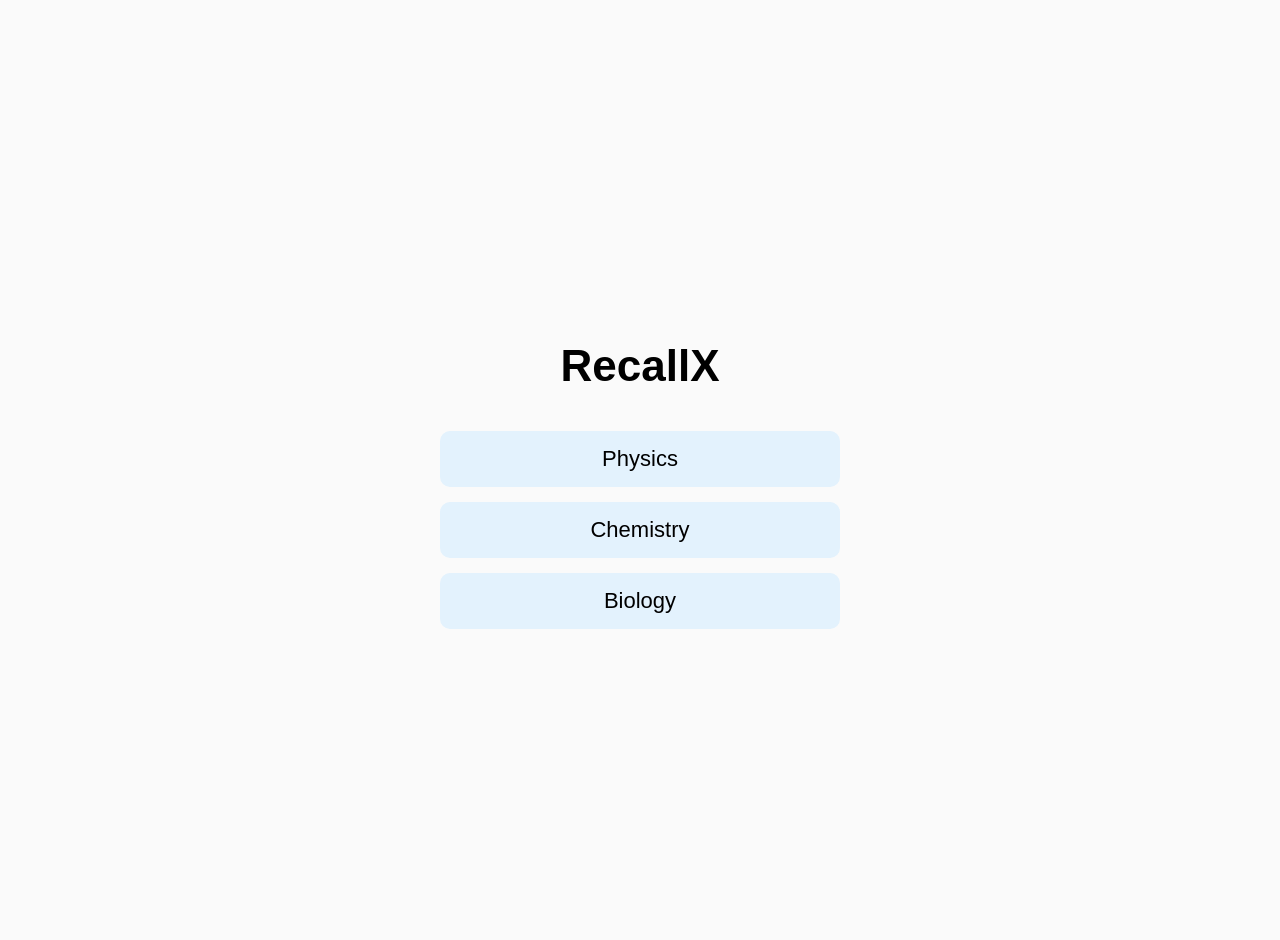
<file: index.html>
<!DOCTYPE html>
<html>
<head>
  <title>RecallX</title>

  <!-- Mobile responsiveness -->
  <meta name="viewport" content="width=device-width, initial-scale=1.0">

  <link rel="stylesheet" href="styles.css">

  <style>
    body {
      background-color: #fafafa;
    }

    h1 {
      font-size: 36px;
      margin-bottom: 40px;
    }

    .container {
      display: flex;
      flex-direction: column;
      gap: 15px;
      width: 100%;
      max-width: 400px;
    }

    .subject {
      padding: 15px;
      font-size: 20px;
      border-radius: 10px;
      background-color: #e3f2fd;
      cursor: pointer;
      transition: 0.2s;
      user-select: none;
    }

    .subject:active {
      transform: scale(0.97);
      background-color: #bbdefb;
    }

    @media (min-width: 600px) {
      h1 {
        font-size: 44px;
      }

      .subject {
        font-size: 22px;
      }
    }
  </style>
</head>

<body class="centered">

<h1>RecallX</h1>

<div class="container">
  <div class="subject" onclick="goTo('physics/index.html')">Physics</div>
  <div class="subject" onclick="goTo('chemistry/index.html')">Chemistry</div>
  <div class="subject" onclick="goTo('biology/index.html')">Biology</div>
</div>

<script>
function goTo(page) {
  window.location.href = page;
}
</script>

</body>
</html>
</file>
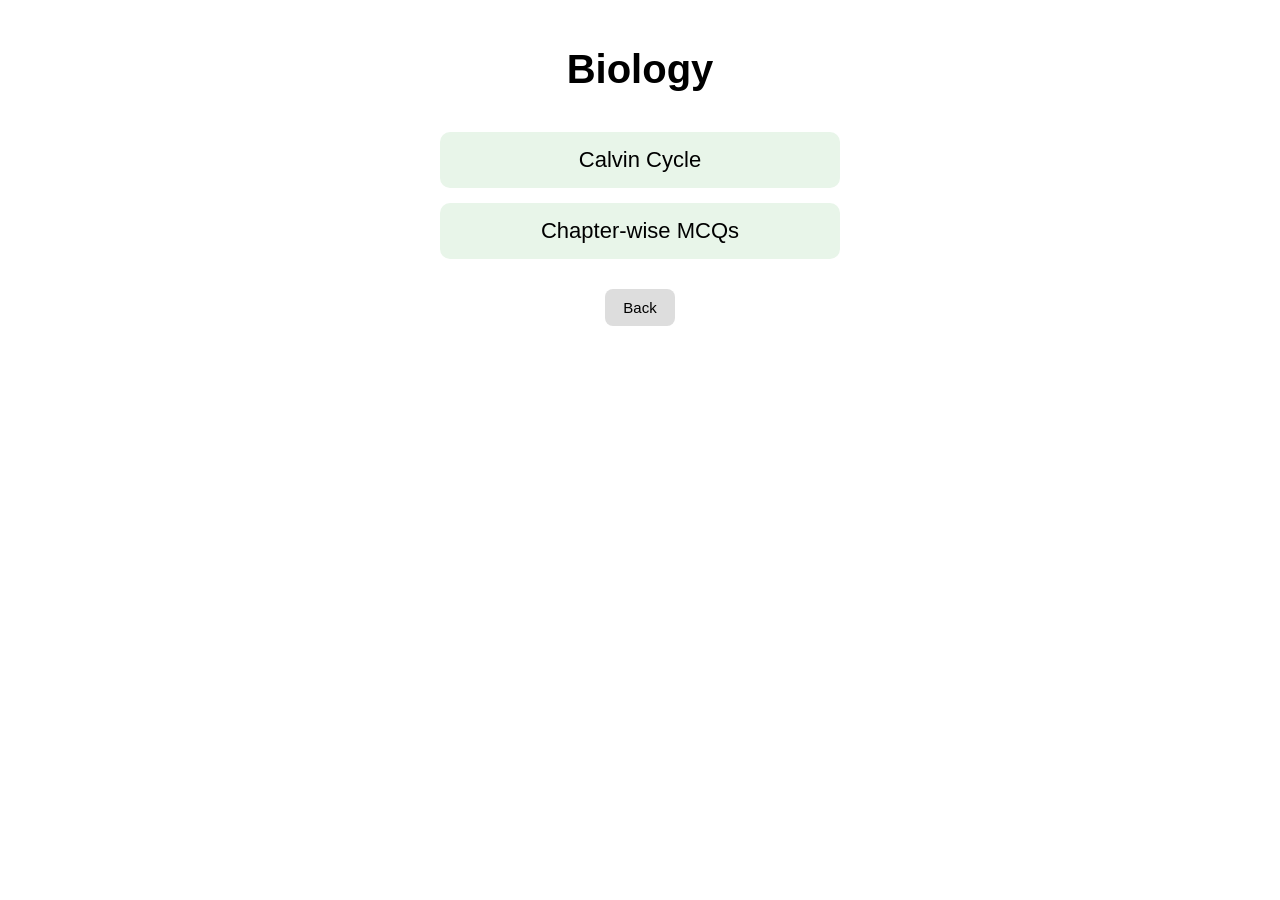
<file: biology/index.html>
<!DOCTYPE html>
<html>
<head>
  <title>Biology</title>

  <!-- Mobile responsiveness -->
  <meta name="viewport" content="width=device-width, initial-scale=1.0">

  <link rel="stylesheet" href="../styles.css">

  <style>
    body {
      text-align: center;
    }

    h1 {
      font-size: 32px;
      margin-bottom: 40px;
    }

    .container {
      display: flex;
      flex-direction: column;
      gap: 15px;
      max-width: 400px;
      margin: auto;
    }

    .item {
      font-size: 20px;
      padding: 15px;
      border-radius: 10px;
      background-color: #e8f5e9;
      cursor: pointer;
      transition: 0.2s;
      user-select: none;
    }

    .item:active {
      transform: scale(0.97);
      background-color: #c8e6c9;
    }

    button {
      margin-top: 30px;
    }

    @media (min-width: 600px) {
      h1 { font-size: 40px; }
      .item { font-size: 22px; }
    }
  </style>
</head>

<body>

<h1>Biology</h1>

<div class="container">
  <div class="item" onclick="goTo('./calvin-cycle.html')">Calvin Cycle</div>
  <div class="item" onclick="goTo('./chapter-wise-mcq.html')">Chapter-wise MCQs</div>
</div>

<button onclick="goTo('../index.html')">Back</button>

<script>
function goTo(page) {
  window.location.href = page;
}
</script>

</body>
</html>
</file>
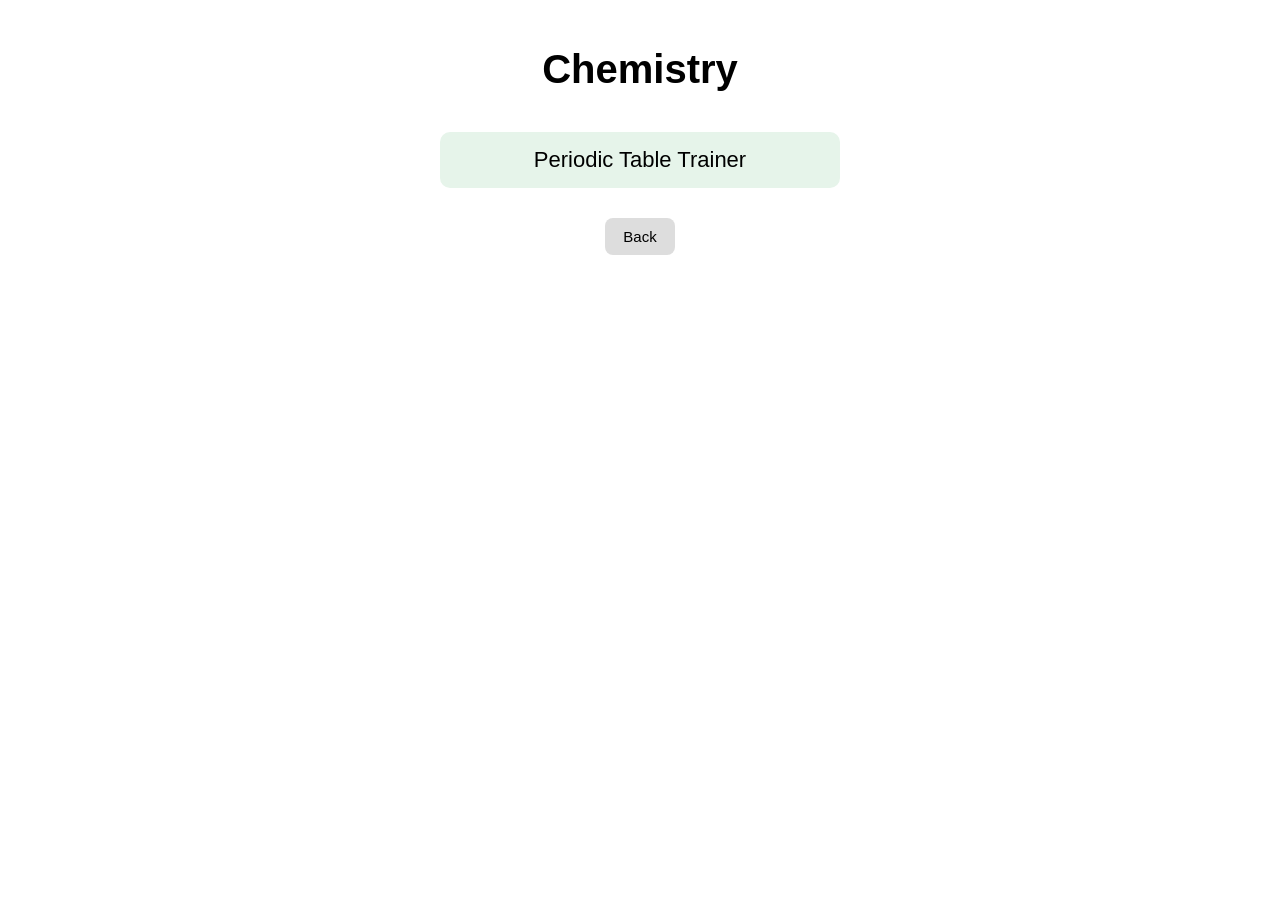
<file: chemistry/index.html>
<!DOCTYPE html>
<html>
<head>
  <title>Chemistry</title>

  <!-- Makes it responsive on mobile -->
  <meta name="viewport" content="width=device-width, initial-scale=1.0">

  <link rel="stylesheet" href="../styles.css">

  <style>
    body {
      text-align: center;
    }

    h1 {
      font-size: 32px;
      margin-bottom: 40px;
    }

    .container {
      display: flex;
      flex-direction: column;
      gap: 15px;
      max-width: 400px;
      margin: auto;
    }

    .item {
      font-size: 20px;
      padding: 15px;
      border-radius: 10px;
      background-color: #e6f4ea;
      cursor: pointer;
      transition: 0.2s;
      user-select: none;
    }

    .item:active {
      transform: scale(0.97);
      background-color: #c8e6c9;
    }

    button {
      margin-top: 30px;
    }

    /* Larger screens */
    @media (min-width: 600px) {
      h1 {
        font-size: 40px;
      }

      .item {
        font-size: 22px;
      }
    }
  </style>
</head>

<body>

<h1>Chemistry</h1>

<div class="container">
  <div class="item" onclick="goTo('./periodic.html')">
    Periodic Table Trainer
  </div>
</div>

<button onclick="goTo('../index.html')">Back</button>

<script>
function goTo(page) {
  window.location.href = page;
}
</script>

</body>
</html>
</file>
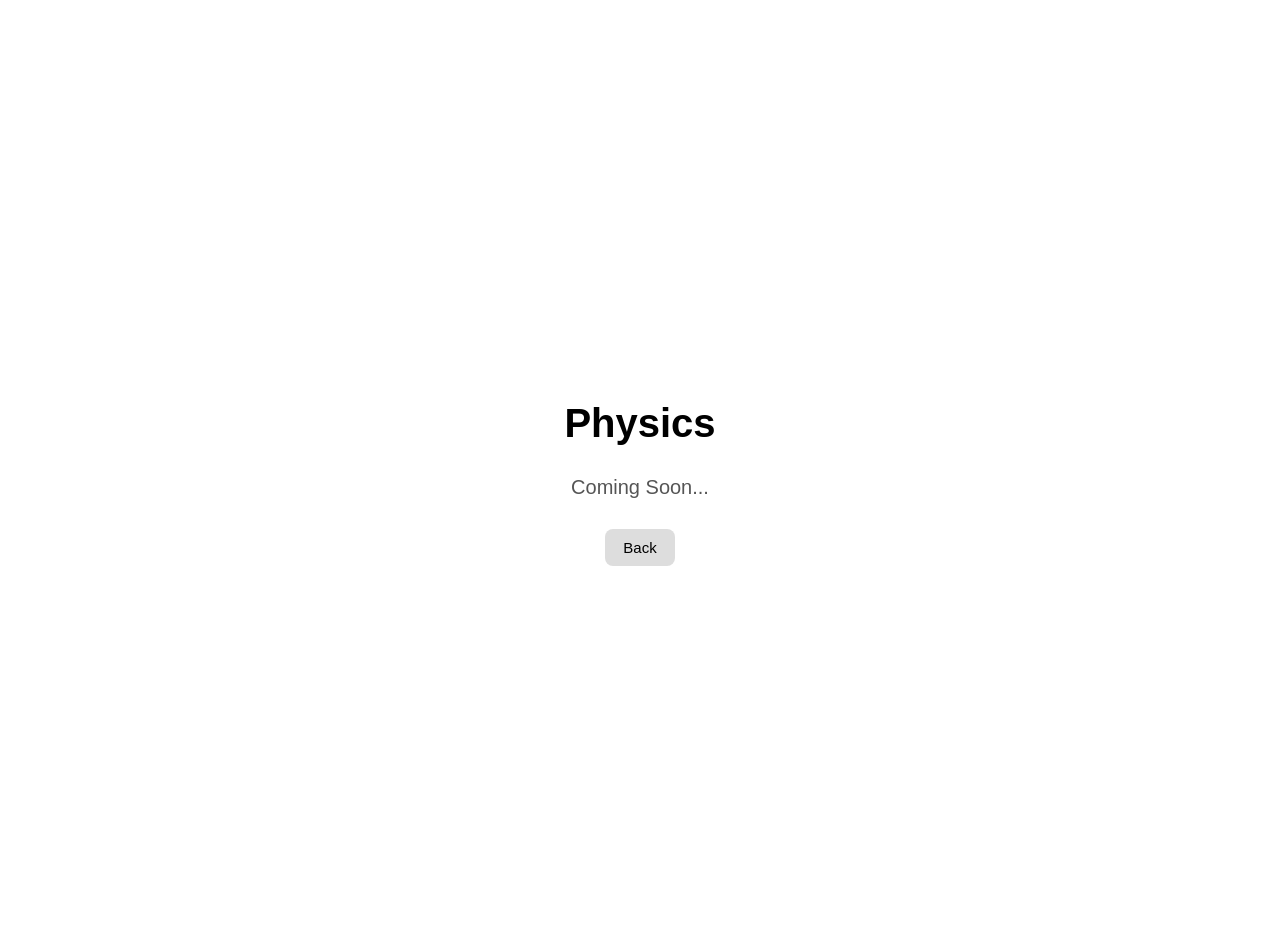
<file: physics/index.html>
<!DOCTYPE html>
<html>
<head>
  <title>Physics</title>

  <!-- Mobile responsiveness -->
  <meta name="viewport" content="width=device-width, initial-scale=1.0">

  <link rel="stylesheet" href="../styles.css">
</head>

<body class="centered coming-soon">

<h1>Physics</h1>
<p>Coming Soon...</p>

<button onclick="window.location.href='../index.html'">Back</button>

</body>
</html>
</file>
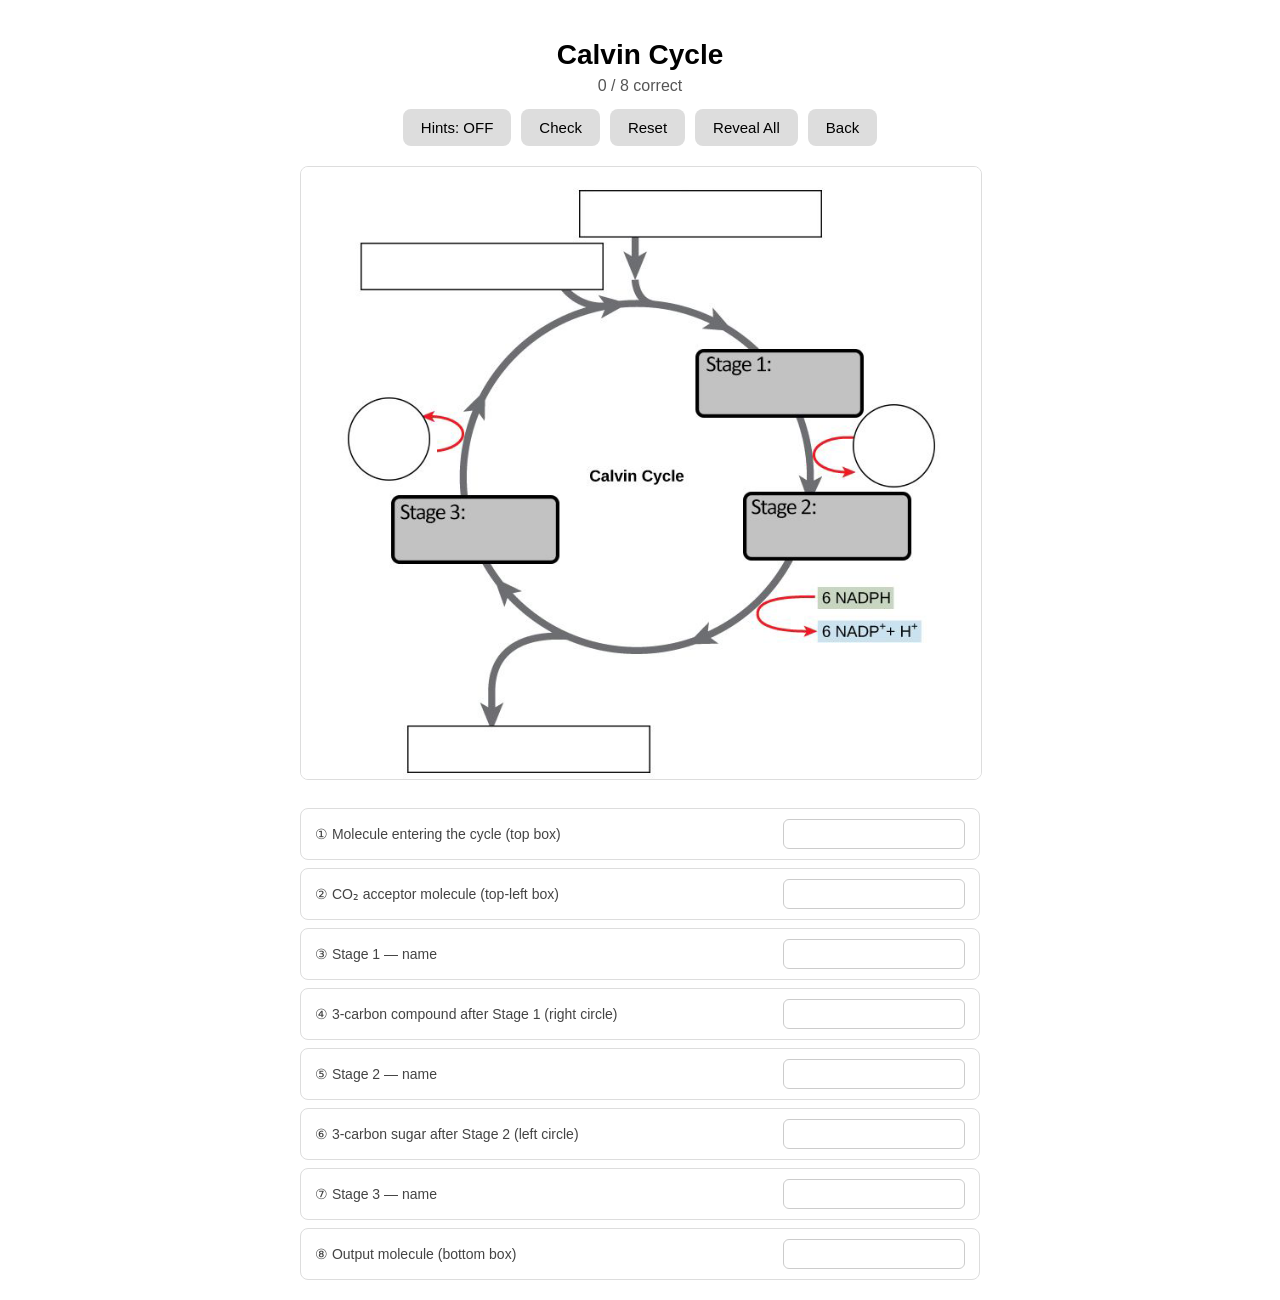
<file: biology/calvin-cycle.html>
<!DOCTYPE html>
<html>
<head>
  <title>Calvin Cycle</title>
  <meta name="viewport" content="width=device-width, initial-scale=1.0">

  <link rel="stylesheet" href="../styles.css">

  <style>
    body {
      max-width: 680px;
      margin: 0 auto;
    }

    h1 {
      text-align: center;
      font-size: 28px;
      margin-bottom: 6px;
    }

    .score {
      text-align: center;
      font-size: 16px;
      color: #555;
      margin-bottom: 14px;
    }

    .controls {
      display: flex;
      flex-wrap: wrap;
      justify-content: center;
      gap: 10px;
      margin-bottom: 20px;
    }

    button.active {
      background-color: #a5d6a7;
    }

    .diagram {
      text-align: center;
      margin-bottom: 24px;
    }

    .diagram img {
      max-width: 100%;
      border-radius: 8px;
      border: 1px solid #ddd;
    }

    .blanks {
      display: flex;
      flex-direction: column;
      gap: 8px;
    }

    .blank-row {
      display: flex;
      align-items: center;
      gap: 12px;
      padding: 10px 14px;
      border-radius: 8px;
      background: #fff;
      border: 1px solid #ddd;
    }

    .blank-label {
      flex: 1;
      font-size: 14px;
      color: #444;
    }

    .blank-row input {
      width: 160px;
      padding: 6px 10px;
      font-size: 14px;
      border: 1px solid #ccc;
      border-radius: 6px;
      outline: none;
      font-family: Arial, sans-serif;
    }

    .blank-row.correct {
      background-color: #c8e6c9;
      border-color: #81c784;
    }

    .blank-row.wrong {
      background-color: #ffcdd2;
      border-color: #e57373;
    }

    .blank-row.correct input,
    .blank-row.wrong input {
      border-color: transparent;
      background: transparent;
    }
  </style>
</head>
<body>

<h1>Calvin Cycle</h1>
<div class="score" id="score">0 / 8 correct</div>

<div class="controls">
  <button id="hintsBtn" onclick="toggleHints()">Hints: OFF</button>
  <button onclick="checkAll()">Check</button>
  <button onclick="resetAll()">Reset</button>
  <button onclick="revealAll()">Reveal All</button>
  <button onclick="window.location.href='index.html'">Back</button>
</div>

<div class="diagram">
  <img src="assets/calvin-cycle.png" alt="Calvin Cycle diagram">
</div>

<div class="blanks" id="blanks"></div>

<script>
const blanks = [
  {
    label:   '① Molecule entering the cycle (top box)',
    display: 'CO₂',
    ans:     ['co2', 'co₂', '6co2', '6 co2', '6co₂', '6 co₂'],
  },
  {
    label:   '② CO₂ acceptor molecule (top-left box)',
    display: 'RuBP',
    ans:     ['rubp', '6 rubp', '6rubp', 'ribulose bisphosphate', 'ribulose-1,5-bisphosphate'],
  },
  {
    label:   '③ Stage 1 — name',
    display: 'Carbon Fixation',
    ans:     ['carbon fixation'],
  },
  {
    label:   '④ 3-carbon compound after Stage 1 (right circle)',
    display: '3-PGA',
    ans:     ['3-pga', '3pga', '12 3-pga', '3-phosphoglycerate'],
  },
  {
    label:   '⑤ Stage 2 — name',
    display: 'Reduction',
    ans:     ['reduction'],
  },
  {
    label:   '⑥ 3-carbon sugar after Stage 2 (left circle)',
    display: 'G3P',
    ans:     ['g3p', 'glyceraldehyde 3-phosphate', 'glyceraldehyde-3-phosphate', 'glyceraldehyde3phosphate'],
  },
  {
    label:   '⑦ Stage 3 — name',
    display: 'Regeneration of RuBP',
    ans:     ['regeneration', 'regeneration of rubp', 'rubp regeneration'],
  },
  {
    label:   '⑧ Output molecule (bottom box)',
    display: 'G3P',
    ans:     ['g3p', 'glyceraldehyde 3-phosphate', 'glyceraldehyde-3-phosphate'],
  },
];

let hintsEnabled = false;
const total = blanks.length;
const scoreEl = document.getElementById('score');
const container = document.getElementById('blanks');

blanks.forEach((blank, i) => {
  const row = document.createElement('div');
  row.className = 'blank-row';

  const label = document.createElement('span');
  label.className = 'blank-label';
  label.textContent = blank.label;

  const input = document.createElement('input');
  input.type = 'text';

  input.addEventListener('input', function () {
    if (!hintsEnabled) return;
    applyState(row, input, blank);
    updateScore();
  });

  row.appendChild(label);
  row.appendChild(input);
  container.appendChild(row);
});

function isCorrect(input, blank) {
  return blank.ans.includes(input.value.trim().toLowerCase());
}

function applyState(row, input, blank) {
  const val = input.value.trim();
  if (val === '') {
    row.className = 'blank-row';
  } else if (blank.ans.includes(val.toLowerCase())) {
    row.className = 'blank-row correct';
  } else {
    row.className = 'blank-row wrong';
  }
}

function updateScore() {
  const inputs = container.querySelectorAll('input');
  let correct = 0;
  inputs.forEach((input, i) => {
    if (isCorrect(input, blanks[i])) correct++;
  });
  scoreEl.textContent = correct + ' / ' + total + ' correct';
}

function toggleHints() {
  hintsEnabled = !hintsEnabled;
  const btn = document.getElementById('hintsBtn');
  btn.textContent = 'Hints: ' + (hintsEnabled ? 'ON' : 'OFF');
  btn.classList.toggle('active', hintsEnabled);

  container.querySelectorAll('.blank-row').forEach((row, i) => {
    const input = row.querySelector('input');
    if (!hintsEnabled) {
      row.className = 'blank-row';
    } else {
      applyState(row, input, blanks[i]);
    }
  });
  updateScore();
}

function checkAll() {
  container.querySelectorAll('.blank-row').forEach((row, i) => {
    applyState(row, row.querySelector('input'), blanks[i]);
  });
  updateScore();
}

function resetAll() {
  container.querySelectorAll('.blank-row').forEach(row => {
    row.querySelector('input').value = '';
    row.className = 'blank-row';
  });
  scoreEl.textContent = '0 / ' + total + ' correct';
}

function revealAll() {
  container.querySelectorAll('.blank-row').forEach((row, i) => {
    row.querySelector('input').value = blanks[i].display;
    row.className = 'blank-row correct';
  });
  scoreEl.textContent = total + ' / ' + total + ' correct';
}
</script>

</body>
</html>
</file>
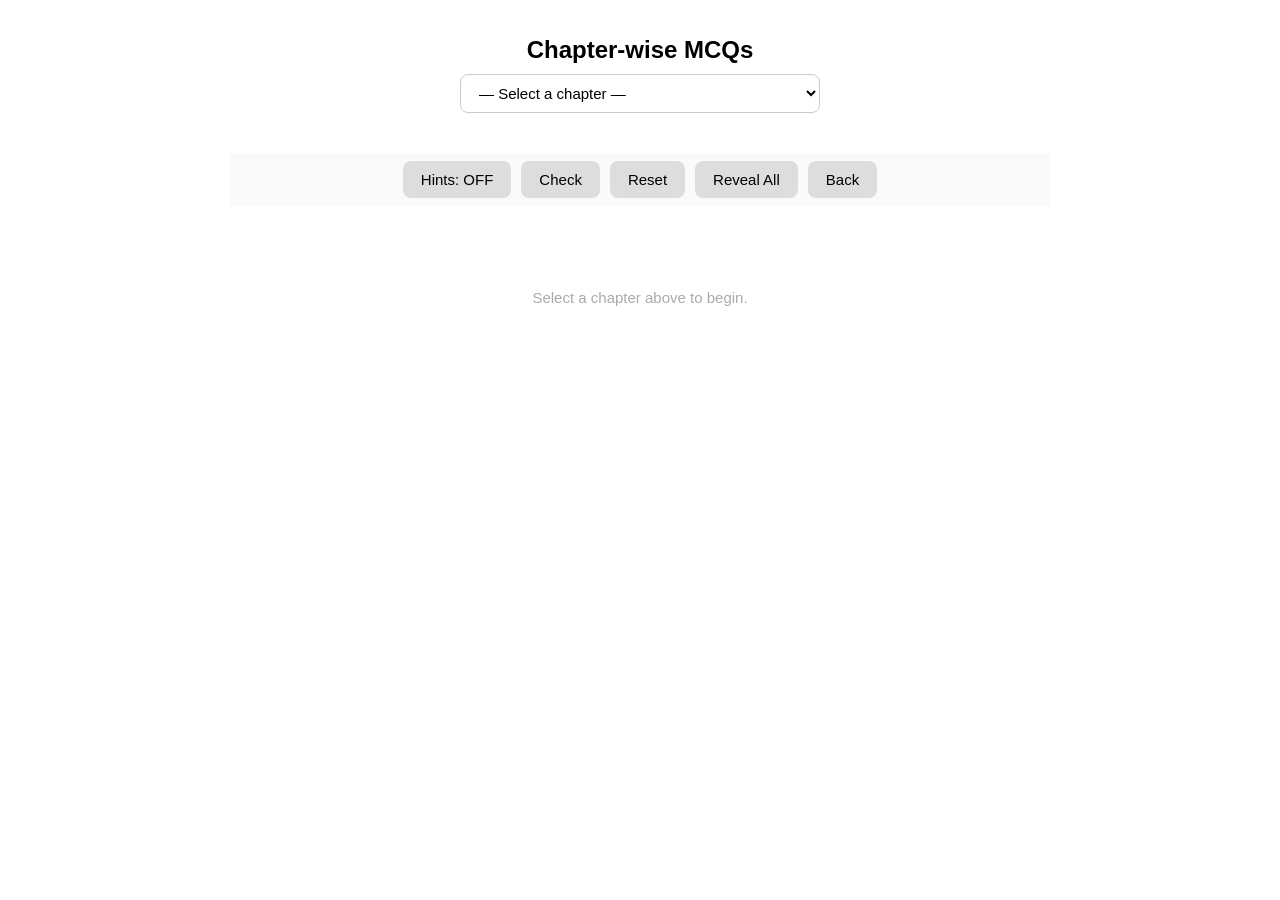
<file: biology/chapter-wise-mcq.html>
<!DOCTYPE html>
<html>
<head>
  <title>Chapter-wise MCQs</title>
  <meta name="viewport" content="width=device-width, initial-scale=1.0">

  <link rel="stylesheet" href="../styles.css">

  <script src="assets/mcq-data.js"></script>

  <style>
    body {
      max-width: 820px;
      margin: 0 auto;
    }

    h1 {
      text-align: center;
      font-size: 24px;
      margin-bottom: 10px;
    }

    .chapter-bar {
      display: flex;
      justify-content: center;
      margin-bottom: 10px;
    }

    select {
      padding: 9px 14px;
      font-size: 15px;
      border-radius: 8px;
      border: 1px solid #ccc;
      font-family: Arial, sans-serif;
      cursor: pointer;
      background: #fff;
      max-width: 100%;
      width: 360px;
    }

    .score {
      text-align: center;
      font-size: 15px;
      color: #555;
      min-height: 20px;
      margin-bottom: 10px;
    }

    .controls {
      display: flex;
      flex-wrap: wrap;
      justify-content: center;
      gap: 10px;
      margin-bottom: 20px;
      position: sticky;
      top: 0;
      background: #fafafa;
      padding: 8px 0;
      z-index: 10;
    }

    button.active {
      background-color: #a5d6a7;
    }

    /* ── Questions ─────────────────────────────────── */
    .questions {
      display: flex;
      flex-direction: column;
      gap: 14px;
    }

    .placeholder {
      text-align: center;
      color: #aaa;
      font-size: 15px;
      padding: 48px 0;
    }

    .question-card {
      background: #fff;
      border: 1px solid #ddd;
      border-radius: 10px;
      padding: 14px 16px;
    }

    .question-text {
      font-size: 15px;
      font-weight: bold;
      line-height: 1.5;
      margin-bottom: 10px;
    }

    .q-num {
      color: #999;
      font-weight: normal;
      margin-right: 4px;
    }

    .options {
      display: flex;
      flex-direction: column;
      gap: 6px;
    }

    .option {
      display: flex;
      align-items: flex-start;
      gap: 8px;
      padding: 8px 10px;
      border-radius: 7px;
      border: 1px solid #e0e0e0;
      background: #fafafa;
      cursor: pointer;
      font-size: 14px;
      line-height: 1.5;
      user-select: none;
      transition: background 0.1s;
    }

    .option:hover {
      background: #f0f0f0;
    }

    .opt-letter {
      font-weight: bold;
      min-width: 18px;
      color: #777;
      flex-shrink: 0;
    }

    /* States */
    .option.selected {
      border-color: #90caf9;
      background: #e3f2fd;
    }

    .option.correct {
      border-color: #81c784;
      background: #c8e6c9;
      color: #1b5e20;
    }

    .option.correct .opt-letter { color: #1b5e20; }

    .option.wrong {
      border-color: #e57373;
      background: #ffcdd2;
      color: #b71c1c;
    }

    .option.wrong .opt-letter { color: #b71c1c; }

    .option.revealed {
      border-color: #81c784;
      background: #c8e6c9;
      color: #1b5e20;
    }

    .option.revealed .opt-letter { color: #1b5e20; }
  </style>
</head>
<body>

<h1>Chapter-wise MCQs</h1>

<div class="chapter-bar">
  <select id="chapterSelect" onchange="loadChapter(this.value)">
    <option value="">— Select a chapter —</option>
  </select>
</div>

<div class="score" id="score"></div>

<div class="controls">
  <button id="hintsBtn" onclick="toggleHints()">Hints: OFF</button>
  <button onclick="checkAll()">Check</button>
  <button onclick="resetAll()">Reset</button>
  <button onclick="revealAll()">Reveal All</button>
  <button onclick="window.location.href='index.html'">Back</button>
</div>

<div class="questions" id="questions">
  <p class="placeholder">Select a chapter above to begin.</p>
</div>

<script>
/* ── Chapter registry (data loaded from assets/mcq-data.js) ── */

const LETTERS = ['A', 'B', 'C', 'D'];

/* ── State ───────────────────────────────────────── */
let questions    = [];
let userAnswers  = {};   // { qIndex: 'A'|'B'|'C'|'D' }
let hintsEnabled = false;

/* ── Elements ────────────────────────────────────── */
const selectEl    = document.getElementById('chapterSelect');
const scoreEl     = document.getElementById('score');
const containerEl = document.getElementById('questions');
const hintsBtnEl  = document.getElementById('hintsBtn');

/* ── Populate dropdown ───────────────────────────── */
MCQ_DATA.forEach((ch, idx) => {
  const opt = document.createElement('option');
  opt.value = idx;
  opt.textContent = ch.name;
  selectEl.appendChild(opt);
});

/* ── Load chapter ────────────────────────────────── */
function loadChapter(idx) {
  questions   = [];
  userAnswers = {};
  hintsEnabled = false;
  hintsBtnEl.textContent = 'Hints: OFF';
  hintsBtnEl.classList.remove('active');
  scoreEl.textContent = '';

  if (idx === '') {
    containerEl.innerHTML = '<p class="placeholder">Select a chapter above to begin.</p>';
    return;
  }

  const chapter = MCQ_DATA[parseInt(idx)];
  questions = Array.isArray(chapter.questions) ? chapter.questions : [];
  renderQuestions();
  window.scrollTo(0, 0);
}

/* ── Render all questions ────────────────────────── */
function renderQuestions() {
  containerEl.innerHTML = '';

  if (questions.length === 0) {
    containerEl.innerHTML = '<p class="placeholder">No questions available for this chapter yet.</p>';
    updateScore();
    return;
  }

  questions.forEach((q, i) => {
    const card = document.createElement('div');
    card.className = 'question-card';
    card.id = 'q-' + i;

    const qText = document.createElement('div');
    qText.className = 'question-text';
    qText.innerHTML = '<span class="q-num">Q' + (i + 1) + '.</span> ' + escHtml(q.question);
    card.appendChild(qText);

    const optsDiv = document.createElement('div');
    optsDiv.className = 'options';

    LETTERS.forEach((letter, j) => {
      const optEl = document.createElement('div');
      optEl.className = 'option';
      optEl.id = 'q-' + i + '-' + letter;
      optEl.innerHTML =
        '<span class="opt-letter">' + letter + '.</span> ' +
        escHtml(stripPrefix(q.options[j] || ''));
      optEl.addEventListener('click', () => selectOption(i, letter));
      optsDiv.appendChild(optEl);
    });

    card.appendChild(optsDiv);
    containerEl.appendChild(card);
  });

  updateScore();
}

/* ── Select an option ────────────────────────────── */
function selectOption(qIndex, letter) {
  userAnswers[qIndex] = letter;

  if (hintsEnabled) {
    paintQuestion(qIndex, 'feedback');
  } else {
    paintQuestion(qIndex, 'selected');
  }

  updateScore();
}

/* ── Paint one question's options ────────────────── */
/*  mode: 'selected' | 'feedback' | 'reset' | 'reveal' */
function paintQuestion(qIndex, mode) {
  const q        = questions[qIndex];
  const selected = userAnswers[qIndex];

  LETTERS.forEach(letter => {
    const el = document.getElementById('q-' + qIndex + '-' + letter);
    if (!el) return;
    el.className = 'option';

    if (mode === 'reset')   return;

    if (mode === 'reveal') {
      if (letter === q.answer) el.classList.add('revealed');
      return;
    }

    if (mode === 'selected') {
      if (letter === selected) el.classList.add('selected');
      return;
    }

    // mode === 'feedback'
    if (letter === selected) {
      el.classList.add(selected === q.answer ? 'correct' : 'wrong');
    }
  });
}

/* ── Score ───────────────────────────────────────── */
function updateScore() {
  if (questions.length === 0) { scoreEl.textContent = ''; return; }
  let correct  = 0;
  let answered = 0;
  questions.forEach((q, i) => {
    if (userAnswers[i] !== undefined) {
      answered++;
      if (userAnswers[i] === q.answer) correct++;
    }
  });
  scoreEl.textContent =
    correct + ' / ' + questions.length + ' correct' +
    '  (' + answered + ' answered)';
}

/* ── Controls ────────────────────────────────────── */
function toggleHints() {
  hintsEnabled = !hintsEnabled;
  hintsBtnEl.textContent = 'Hints: ' + (hintsEnabled ? 'ON' : 'OFF');
  hintsBtnEl.classList.toggle('active', hintsEnabled);

  questions.forEach((_, i) => {
    if (userAnswers[i] !== undefined) {
      paintQuestion(i, hintsEnabled ? 'feedback' : 'selected');
    }
  });

  updateScore();
}

function checkAll() {
  questions.forEach((_, i) => {
    if (userAnswers[i] !== undefined) paintQuestion(i, 'feedback');
  });
  updateScore();
}

function resetAll() {
  userAnswers = {};
  questions.forEach((_, i) => paintQuestion(i, 'reset'));
  updateScore();
}

function revealAll() {
  questions.forEach((q, i) => {
    userAnswers[i] = q.answer;
    paintQuestion(i, 'reveal');
  });
  updateScore();
}

/* ── Utility ─────────────────────────────────────── */
function stripPrefix(str) {
  return str.replace(/^[A-D][).\s]+/, '');
}

function escHtml(str) {
  return String(str)
    .replace(/&/g, '&amp;')
    .replace(/</g, '&lt;')
    .replace(/>/g, '&gt;');
}
</script>

</body>
</html>
</file>
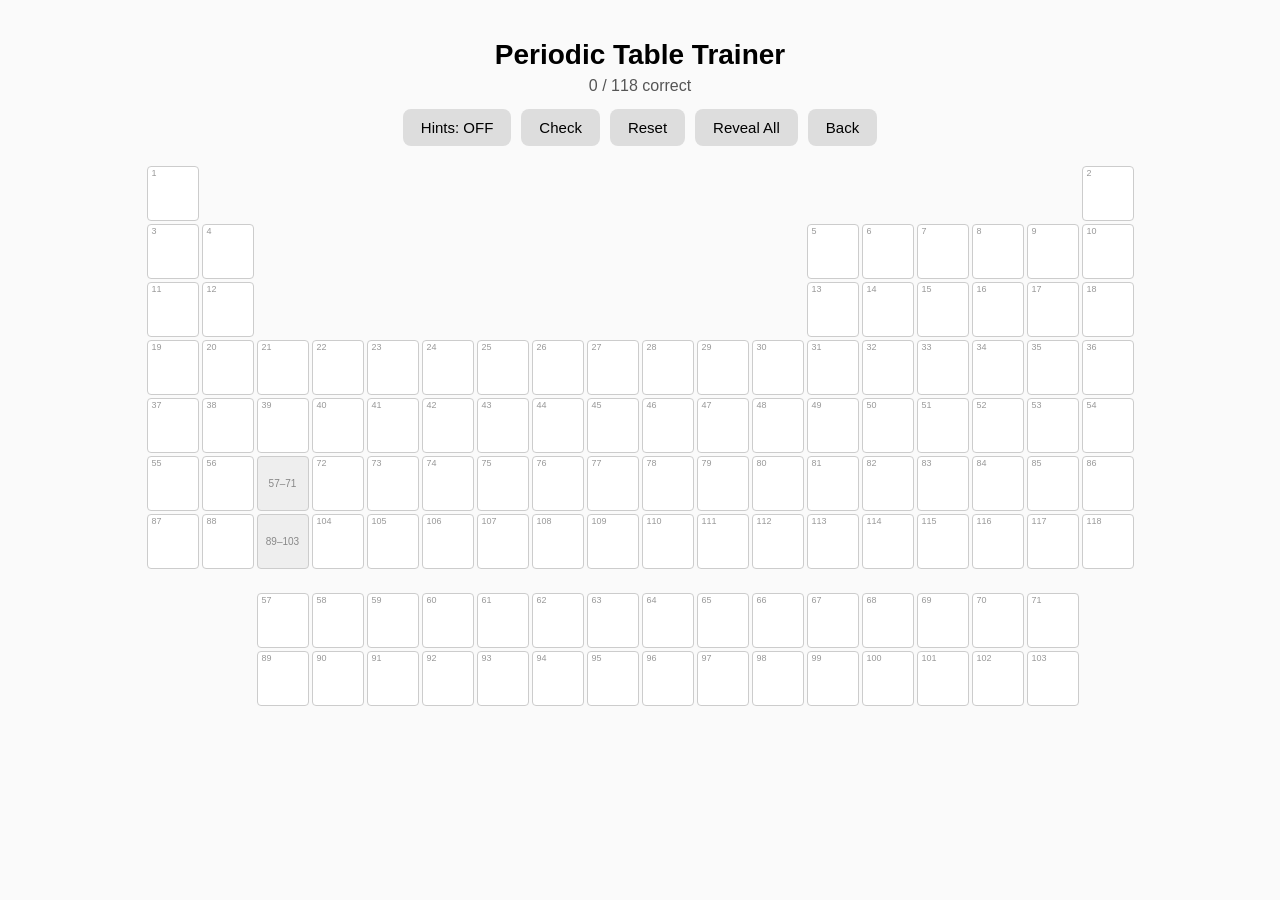
<file: chemistry/periodic.html>
<!DOCTYPE html>
<html>
<head>
  <title>Periodic Table Trainer</title>
  <meta name="viewport" content="width=device-width, initial-scale=1.0">

  <link rel="stylesheet" href="../styles.css">

  <style>
    body {
      background: #fafafa;
    }

    h1 {
      text-align: center;
      font-size: 28px;
      margin-bottom: 6px;
    }

    .score {
      text-align: center;
      font-size: 16px;
      color: #555;
      margin-bottom: 14px;
    }

    .controls {
      display: flex;
      flex-wrap: wrap;
      justify-content: center;
      gap: 10px;
      margin-bottom: 20px;
    }

    button.active {
      background-color: #a5d6a7;
    }

    .table-wrapper {
      overflow-x: auto;
    }

    .grid {
      display: grid;
      grid-template-columns: repeat(18, 52px);
      grid-template-rows: repeat(7, 55px) 18px 55px 55px;
      gap: 3px;
      width: max-content;
      margin: auto;
    }

    .cell {
      display: flex;
      flex-direction: column;
      align-items: center;
      justify-content: center;
      border: 1px solid #ccc;
      border-radius: 4px;
      background: #fff;
      position: relative;
      box-sizing: border-box;
    }

    .cell .num {
      font-size: 9px;
      color: #999;
      position: absolute;
      top: 2px;
      left: 4px;
      line-height: 1;
    }

    .cell input {
      width: 40px;
      text-align: center;
      border: none;
      background: transparent;
      font-size: 14px;
      font-weight: bold;
      outline: none;
      padding: 0;
      margin-top: 10px;
      color: #222;
    }

    .cell.correct {
      background-color: #c8e6c9;
      border-color: #81c784;
    }

    .cell.wrong {
      background-color: #ffcdd2;
      border-color: #e57373;
    }

    .cell.placeholder {
      background: #eeeeee;
      border-color: #ccc;
      font-size: 10px;
      color: #888;
      text-align: center;
      cursor: default;
      display: flex;
      align-items: center;
      justify-content: center;
    }
  </style>
</head>
<body>

<h1>Periodic Table Trainer</h1>
<div class="score" id="score">0 / 118 correct</div>

<div class="controls">
  <button id="hintsBtn" onclick="toggleHints()">Hints: OFF</button>
  <button onclick="checkAll()">Check</button>
  <button onclick="resetAll()">Reset</button>
  <button onclick="revealAll()">Reveal All</button>
  <button onclick="window.location.href='index.html'">Back</button>
</div>

<div class="table-wrapper">
  <div class="grid" id="grid"></div>
</div>

<script>
const elements = [
  // Period 1
  {num:1,   sym:'H',  row:1, col:1},
  {num:2,   sym:'He', row:1, col:18},
  // Period 2
  {num:3,   sym:'Li', row:2, col:1},
  {num:4,   sym:'Be', row:2, col:2},
  {num:5,   sym:'B',  row:2, col:13},
  {num:6,   sym:'C',  row:2, col:14},
  {num:7,   sym:'N',  row:2, col:15},
  {num:8,   sym:'O',  row:2, col:16},
  {num:9,   sym:'F',  row:2, col:17},
  {num:10,  sym:'Ne', row:2, col:18},
  // Period 3
  {num:11,  sym:'Na', row:3, col:1},
  {num:12,  sym:'Mg', row:3, col:2},
  {num:13,  sym:'Al', row:3, col:13},
  {num:14,  sym:'Si', row:3, col:14},
  {num:15,  sym:'P',  row:3, col:15},
  {num:16,  sym:'S',  row:3, col:16},
  {num:17,  sym:'Cl', row:3, col:17},
  {num:18,  sym:'Ar', row:3, col:18},
  // Period 4
  {num:19,  sym:'K',  row:4, col:1},
  {num:20,  sym:'Ca', row:4, col:2},
  {num:21,  sym:'Sc', row:4, col:3},
  {num:22,  sym:'Ti', row:4, col:4},
  {num:23,  sym:'V',  row:4, col:5},
  {num:24,  sym:'Cr', row:4, col:6},
  {num:25,  sym:'Mn', row:4, col:7},
  {num:26,  sym:'Fe', row:4, col:8},
  {num:27,  sym:'Co', row:4, col:9},
  {num:28,  sym:'Ni', row:4, col:10},
  {num:29,  sym:'Cu', row:4, col:11},
  {num:30,  sym:'Zn', row:4, col:12},
  {num:31,  sym:'Ga', row:4, col:13},
  {num:32,  sym:'Ge', row:4, col:14},
  {num:33,  sym:'As', row:4, col:15},
  {num:34,  sym:'Se', row:4, col:16},
  {num:35,  sym:'Br', row:4, col:17},
  {num:36,  sym:'Kr', row:4, col:18},
  // Period 5
  {num:37,  sym:'Rb', row:5, col:1},
  {num:38,  sym:'Sr', row:5, col:2},
  {num:39,  sym:'Y',  row:5, col:3},
  {num:40,  sym:'Zr', row:5, col:4},
  {num:41,  sym:'Nb', row:5, col:5},
  {num:42,  sym:'Mo', row:5, col:6},
  {num:43,  sym:'Tc', row:5, col:7},
  {num:44,  sym:'Ru', row:5, col:8},
  {num:45,  sym:'Rh', row:5, col:9},
  {num:46,  sym:'Pd', row:5, col:10},
  {num:47,  sym:'Ag', row:5, col:11},
  {num:48,  sym:'Cd', row:5, col:12},
  {num:49,  sym:'In', row:5, col:13},
  {num:50,  sym:'Sn', row:5, col:14},
  {num:51,  sym:'Sb', row:5, col:15},
  {num:52,  sym:'Te', row:5, col:16},
  {num:53,  sym:'I',  row:5, col:17},
  {num:54,  sym:'Xe', row:5, col:18},
  // Period 6
  {num:55,  sym:'Cs', row:6, col:1},
  {num:56,  sym:'Ba', row:6, col:2},
  {num:72,  sym:'Hf', row:6, col:4},
  {num:73,  sym:'Ta', row:6, col:5},
  {num:74,  sym:'W',  row:6, col:6},
  {num:75,  sym:'Re', row:6, col:7},
  {num:76,  sym:'Os', row:6, col:8},
  {num:77,  sym:'Ir', row:6, col:9},
  {num:78,  sym:'Pt', row:6, col:10},
  {num:79,  sym:'Au', row:6, col:11},
  {num:80,  sym:'Hg', row:6, col:12},
  {num:81,  sym:'Tl', row:6, col:13},
  {num:82,  sym:'Pb', row:6, col:14},
  {num:83,  sym:'Bi', row:6, col:15},
  {num:84,  sym:'Po', row:6, col:16},
  {num:85,  sym:'At', row:6, col:17},
  {num:86,  sym:'Rn', row:6, col:18},
  // Period 7
  {num:87,  sym:'Fr', row:7, col:1},
  {num:88,  sym:'Ra', row:7, col:2},
  {num:104, sym:'Rf', row:7, col:4},
  {num:105, sym:'Db', row:7, col:5},
  {num:106, sym:'Sg', row:7, col:6},
  {num:107, sym:'Bh', row:7, col:7},
  {num:108, sym:'Hs', row:7, col:8},
  {num:109, sym:'Mt', row:7, col:9},
  {num:110, sym:'Ds', row:7, col:10},
  {num:111, sym:'Rg', row:7, col:11},
  {num:112, sym:'Cn', row:7, col:12},
  {num:113, sym:'Nh', row:7, col:13},
  {num:114, sym:'Fl', row:7, col:14},
  {num:115, sym:'Mc', row:7, col:15},
  {num:116, sym:'Lv', row:7, col:16},
  {num:117, sym:'Ts', row:7, col:17},
  {num:118, sym:'Og', row:7, col:18},
  // Lanthanides (grid row 9)
  {num:57,  sym:'La', row:9, col:3},
  {num:58,  sym:'Ce', row:9, col:4},
  {num:59,  sym:'Pr', row:9, col:5},
  {num:60,  sym:'Nd', row:9, col:6},
  {num:61,  sym:'Pm', row:9, col:7},
  {num:62,  sym:'Sm', row:9, col:8},
  {num:63,  sym:'Eu', row:9, col:9},
  {num:64,  sym:'Gd', row:9, col:10},
  {num:65,  sym:'Tb', row:9, col:11},
  {num:66,  sym:'Dy', row:9, col:12},
  {num:67,  sym:'Ho', row:9, col:13},
  {num:68,  sym:'Er', row:9, col:14},
  {num:69,  sym:'Tm', row:9, col:15},
  {num:70,  sym:'Yb', row:9, col:16},
  {num:71,  sym:'Lu', row:9, col:17},
  // Actinides (grid row 10)
  {num:89,  sym:'Ac', row:10, col:3},
  {num:90,  sym:'Th', row:10, col:4},
  {num:91,  sym:'Pa', row:10, col:5},
  {num:92,  sym:'U',  row:10, col:6},
  {num:93,  sym:'Np', row:10, col:7},
  {num:94,  sym:'Pu', row:10, col:8},
  {num:95,  sym:'Am', row:10, col:9},
  {num:96,  sym:'Cm', row:10, col:10},
  {num:97,  sym:'Bk', row:10, col:11},
  {num:98,  sym:'Cf', row:10, col:12},
  {num:99,  sym:'Es', row:10, col:13},
  {num:100, sym:'Fm', row:10, col:14},
  {num:101, sym:'Md', row:10, col:15},
  {num:102, sym:'No', row:10, col:16},
  {num:103, sym:'Lr', row:10, col:17},
];

const grid = document.getElementById('grid');
const scoreEl = document.getElementById('score');

// Placeholder cells for lanthanide/actinide series in main table
const lanthP = document.createElement('div');
lanthP.className = 'cell placeholder';
lanthP.style.gridRow = '6';
lanthP.style.gridColumn = '3';
lanthP.textContent = '57–71';
grid.appendChild(lanthP);

const actP = document.createElement('div');
actP.className = 'cell placeholder';
actP.style.gridRow = '7';
actP.style.gridColumn = '3';
actP.textContent = '89–103';
grid.appendChild(actP);

// Build all element cells
elements.forEach(el => {
  const cell = document.createElement('div');
  cell.className = 'cell';
  cell.style.gridRow = el.row;
  cell.style.gridColumn = el.col;

  const numSpan = document.createElement('span');
  numSpan.className = 'num';
  numSpan.textContent = el.num;

  const input = document.createElement('input');
  input.type = 'text';
  input.maxLength = 3;
  input.setAttribute('data-sym', el.sym);

  input.addEventListener('input', function () {
    if (!hintsEnabled) return;
    const val = this.value.trim();
    if (val === '') {
      cell.className = 'cell';
    } else if (val.toLowerCase() === el.sym.toLowerCase()) {
      cell.className = 'cell correct';
    } else {
      cell.className = 'cell wrong';
    }
    updateScore();
  });

  cell.appendChild(numSpan);
  cell.appendChild(input);
  grid.appendChild(cell);
});

let hintsEnabled = false;

function toggleHints() {
  hintsEnabled = !hintsEnabled;
  const btn = document.getElementById('hintsBtn');
  btn.textContent = 'Hints: ' + (hintsEnabled ? 'ON' : 'OFF');
  btn.classList.toggle('active', hintsEnabled);

  document.querySelectorAll('.cell input').forEach(input => {
    const val = input.value.trim();
    const cell = input.closest('.cell');
    if (!hintsEnabled) {
      cell.className = 'cell';
    } else {
      if (val === '') {
        cell.className = 'cell';
      } else if (val.toLowerCase() === input.getAttribute('data-sym').toLowerCase()) {
        cell.className = 'cell correct';
      } else {
        cell.className = 'cell wrong';
      }
    }
  });
  updateScore();
}

function checkAll() {
  document.querySelectorAll('.cell input').forEach(input => {
    const val = input.value.trim();
    const cell = input.closest('.cell');
    if (val === '') {
      cell.className = 'cell';
    } else if (val.toLowerCase() === input.getAttribute('data-sym').toLowerCase()) {
      cell.className = 'cell correct';
    } else {
      cell.className = 'cell wrong';
    }
  });
  updateScore();
}

function updateScore() {
  const correct = document.querySelectorAll('.cell.correct').length;
  scoreEl.textContent = correct + ' / 118 correct';
}

function resetAll() {
  document.querySelectorAll('.cell input').forEach(input => {
    input.value = '';
    input.closest('.cell').className = 'cell';
  });
  updateScore();
}

function revealAll() {
  document.querySelectorAll('.cell input').forEach(input => {
    input.value = input.getAttribute('data-sym');
    input.closest('.cell').className = 'cell correct';
  });
  updateScore();
}
</script>

</body>
</html>
</file>
<file: styles.css>
/* ─── Base ─────────────────────────────────────────────── */
body {
  font-family: Arial, sans-serif;
  margin: 0;
  padding: 20px;
}

/* ─── Centered full-page layout ────────────────────────── */
body.centered {
  display: flex;
  flex-direction: column;
  justify-content: center;
  align-items: center;
  min-height: 100vh;
  text-align: center;
}

/* ─── Coming Soon pages (Physics & Biology) ─────────────── */
body.coming-soon h1 {
  font-size: 32px;
  margin-bottom: 10px;
}

body.coming-soon p {
  font-size: 18px;
  color: #555;
  margin-bottom: 30px;
}

@media (min-width: 600px) {
  body.coming-soon h1 { font-size: 40px; }
  body.coming-soon p  { font-size: 20px; }
}

/* ─── Buttons ──────────────────────────────────────────── */
button {
  padding: 10px 18px;
  font-size: 15px;
  border-radius: 8px;
  border: none;
  background-color: #ddd;
  cursor: pointer;
  transition: 0.15s;
  user-select: none;
}

button:active {
  transform: scale(0.97);
}
</file>
